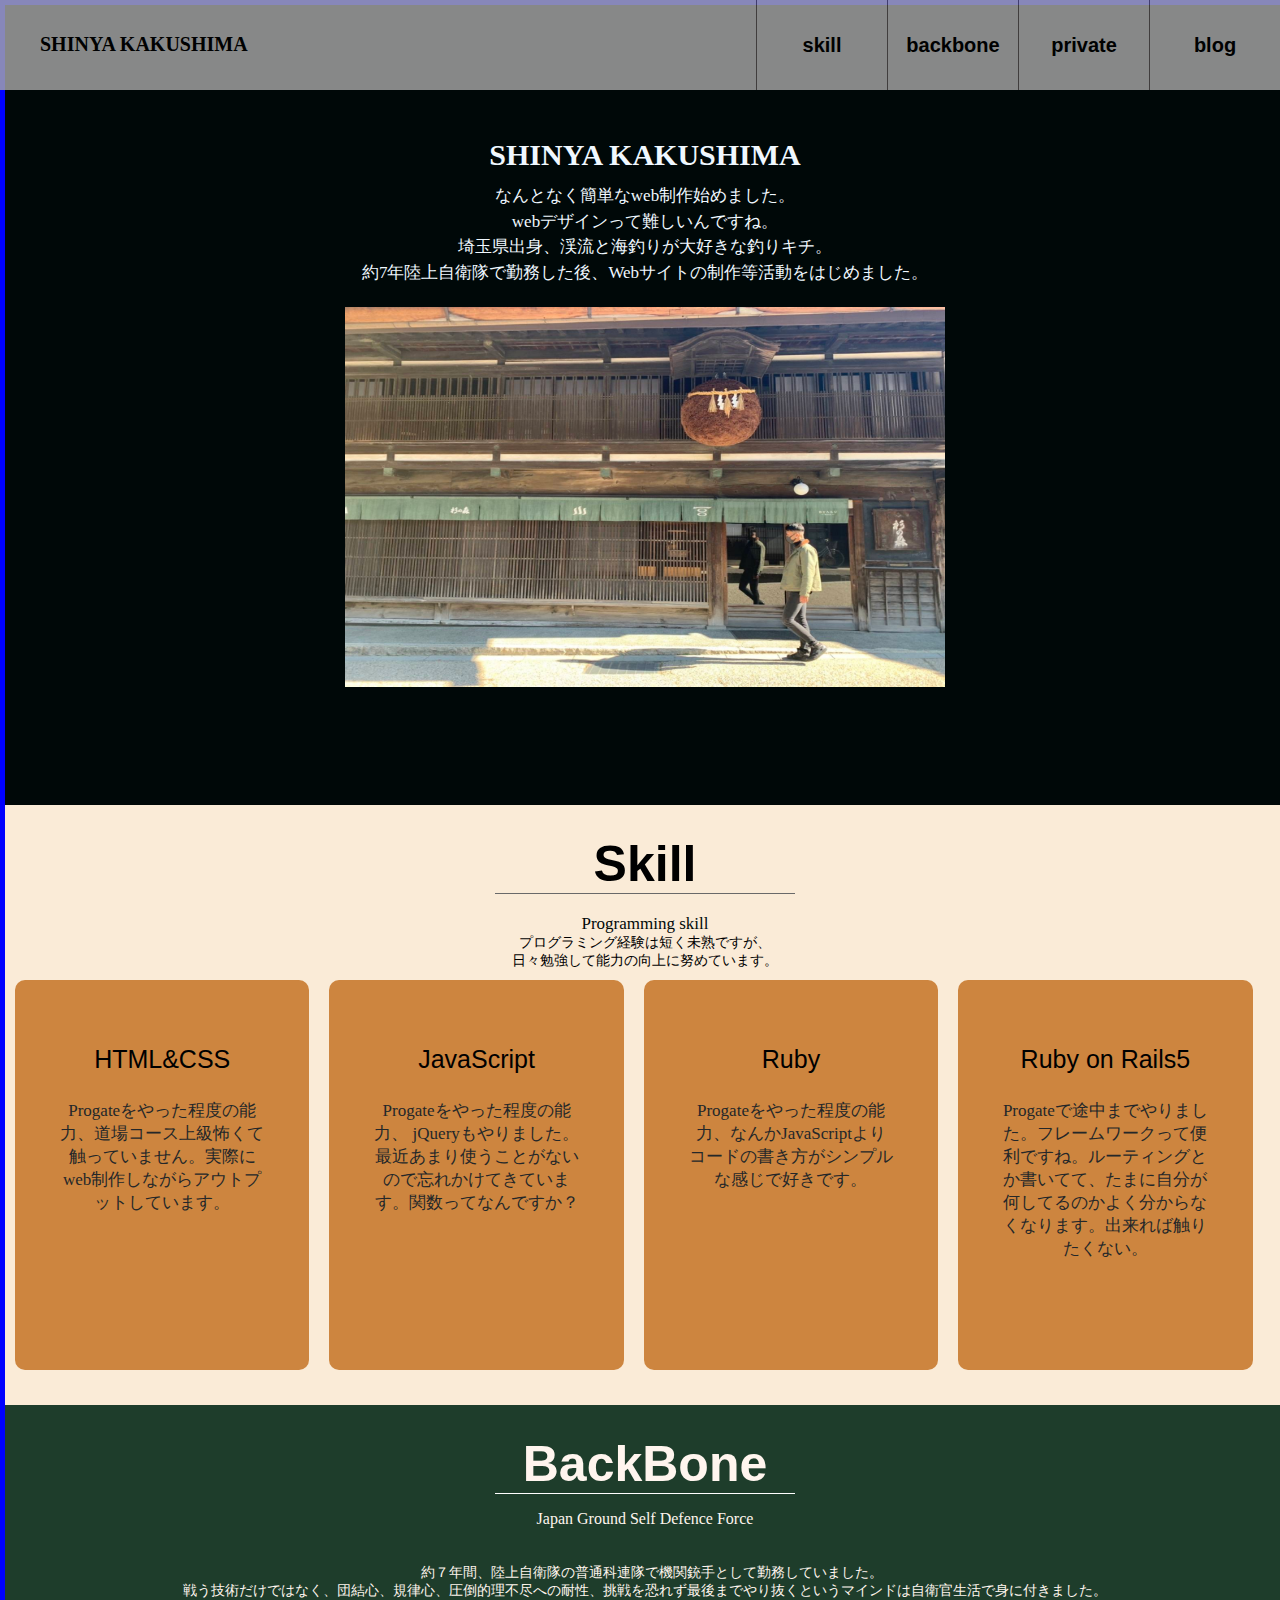
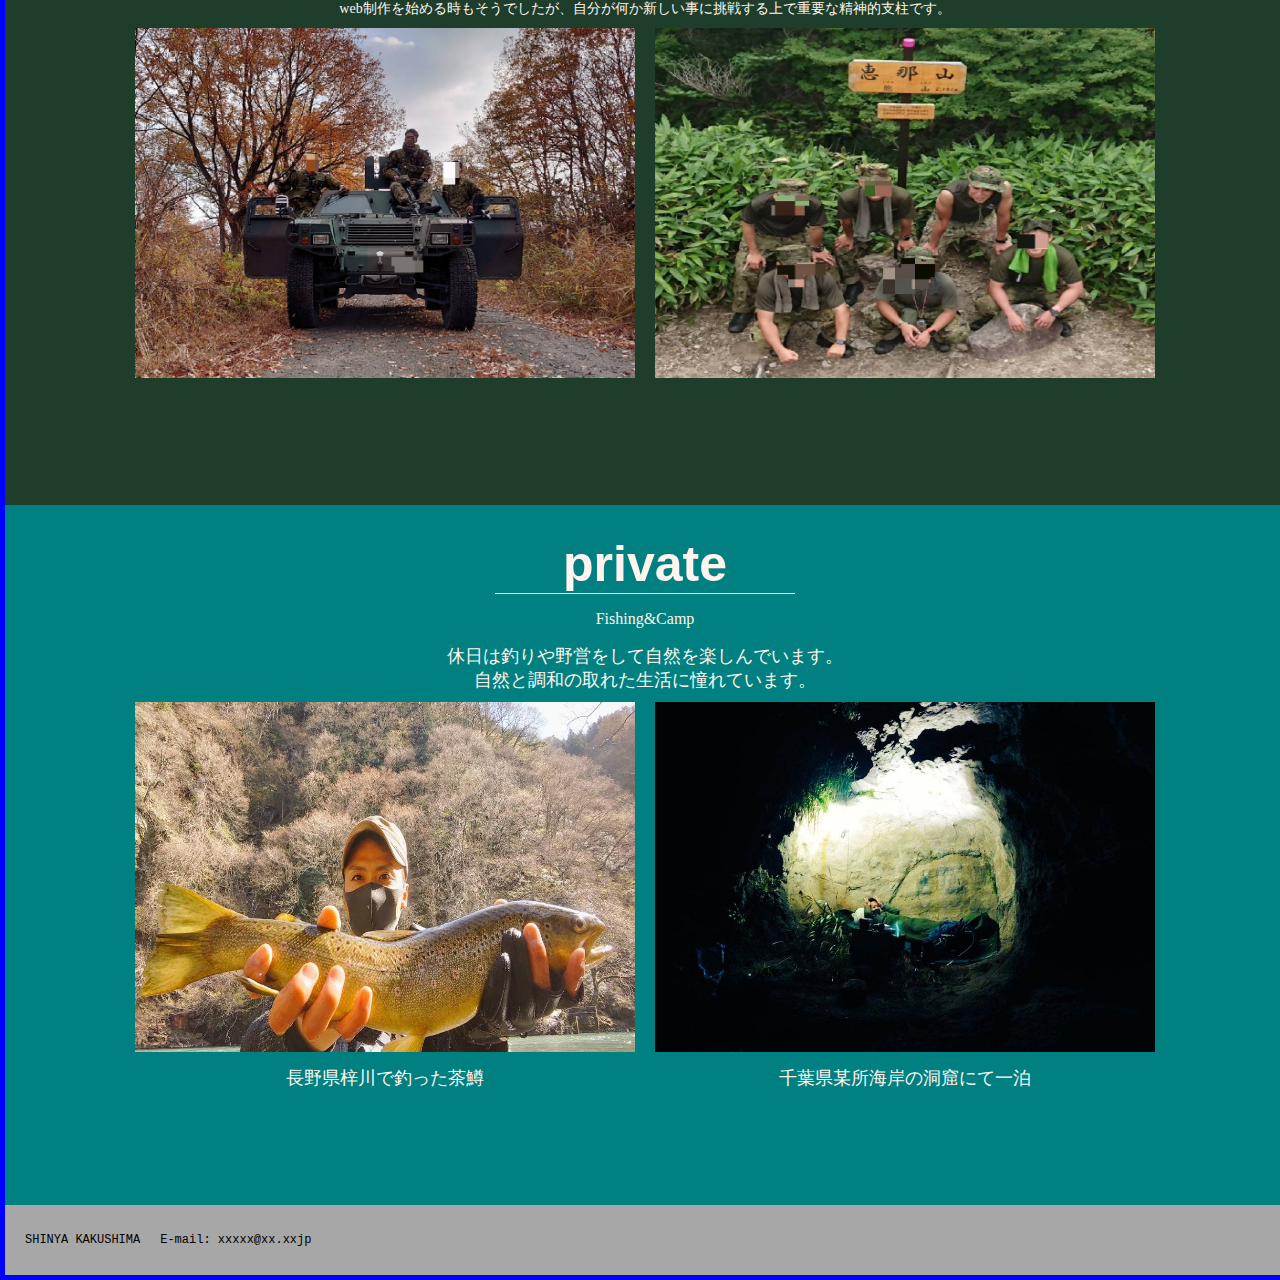
<file: index.html>
<!DOCTYPE html>
<html lang="en">
<head>
    <meta charset="UTF-8">
    <title>Document</title>
    <meta name="description" content="SHINYA KAKUSHIMAのポートフォリオサイトです" />
    <link rel="stylesheet" href="stylesheet.css">
</head>
<body>
    <!-- ヘッダー　-->
    <div class="header">
        <h1 class="header-logo">SHINYA KAKUSHIMA</h1>
        <div class="header-list">
            <a class="header-item" href="#skill-b">skill</a>
            <a class="header-item" id="header-backbone" href="#backbone-b">backbone</a>
            <a class="header-item" id="header-private" href="#private-b">private</a>
            <a class="header-item" id="header-blog" href="#">blog</a>
        </div>
    </div>

    <!-- トップ　-->
    <div class="top-wrapper">
        <h1>SHINYA KAKUSHIMA</h1>
        <p>なんとなく簡単なweb制作始めました。</p>
        <p>webデザインって難しいんですね。</p>
        <p>埼玉県出身、渓流と海釣りが大好きな釣りキチ。</p>
        <p>約7年陸上自衛隊で勤務した後、Webサイトの制作等活動をはじめました。</p>
        <img src="./portfolio%20photo/76213.jpg">
    </div>

    <!-- スキル　-->
    <div class="skill-wrapper" id="skill-b">
        <div class="heading" id="skill">
            <h2>Skill</h2>
            <p>Programming skill</p>
        </div>
        <div class="skills">
            <div class="preface-s">
                <p>プログラミング経験は短く未熟ですが、</p>
                <p>日々勉強して能力の向上に努めています。</p>
            </div>
            <div class="skill">
                <p class="txt-title">HTML&CSS</p>
                <p class="txt-contents">Progateをやった程度の能力、道場コース上級怖くて触っていません。実際にweb制作しながらアウトプットしています。</p>
            </div>
            <div class="skill">
                <p class="txt-title">JavaScript</p>
                <p class="txt-contents">Progateをやった程度の能力、 jQueryもやりました。最近あまり使うことがないので忘れかけてきています。関数ってなんですか？</p>
            </div>
            <div class="skill">
                <p class="txt-title">Ruby</p>
                <p class="txt-contents">Progateをやった程度の能力、なんかJavaScriptよりコードの書き方がシンプルな感じで好きです。</p>
            </div>
            <div class="skill">
                <p class="txt-title">Ruby on Rails5</p>  
                <p class="txt-contents">Progateで途中までやりました。フレームワークって便利ですね。ルーティングとか書いてて、たまに自分が何してるのかよく分からなくなります。出来れば触りたくない。</p>          
            </div>
         </div>
    </div>
    
    <!-- バックボーン　-->
    <div class="backbone-wrapper" id="backbone-b">
        <div class="heading" id="backbone">
            <h2>BackBone</h2>
            <P>Japan Ground Self Defence Force</p>
            </P>
        </div>
        <div class="backbones">
            <div class="preface">
                <p>　約７年間、陸上自衛隊の普通科連隊で機関銃手として勤務していました。</p>
                <p>戦う技術だけではなく、団結心、規律心、圧倒的理不尽への耐性、挑戦を恐れず最後までやり抜くというマインドは自衛官生活で身に付きました。</p>
                <p>web制作を始める時もそうでしたが、自分が何か新しい事に挑戦する上で重要な精神的支柱です。</p>
                
            </div>
            <div class="backbone-photo">
                <img src="./portfolio%20photo/76376.jpg">
                <img src="./portfolio%20photo/76377_0.jpg">
            </div>
            
        </div>

    </div>
    
    <!-- プライベート -->
    <div class="private-wrapper" id="private-b">
        <div class="heading" id="private">
            <h2>private</h2>
            <p>Fishing&Camp</p>
        </div>
        <div class="privates">
            <div class="private">
                <p>休日は釣りや野営をして自然を楽しんでいます。</p>
                <p>自然と調和の取れた生活に憧れています。</p>
            </div>
            <div class="private-photos">
                <div class="private-photo">
                    <img src="./portfolio%20photo/76211.jpg">
                    <p>長野県梓川で釣った茶鱒</p>
                    
                </div>
                <div class="private-photo">
                    <img src="./portfolio%20photo/76220.jpg">
                    <p>千葉県某所海岸の洞窟にて一泊</p>
                </div>
            </div>
        </div>

    </div>


    
    
    <div class=footer>
        <p>SHINYA KAKUSHIMA</p>
        <p>E-mail: xxxxx@xx.xxjp</p>
    </div>

</body>
</html>
</file>
<file: stylesheet.css>
@media screen and (min-width: 480px)  { 
   /*　画面サイズが480pxからはここを読み込む　*/
  body {
    font-family: "Avenir Next";
    width: 100%;
    margin: 0%;
    border: rgb(115, 255, 0) 5px solid;
  }
}

@media screen and (min-width: 768px) and ( max-width:1024px) { 
   /*　画面サイズが768pxから1024pxまではここを読み込む　*/
  body {
    font-family: "Avenir Next";
    width: 100%;
    margin: 0%;
    border: rgb(238, 46, 12) 5px solid;
  }
}

@media screen and (min-width:1024px) {
  /*　画面サイズが1024pxからはここを読み込む　*/
  body {
    font-family: "Avenir Next";
    width: 100%;
    margin: 0%;
    border: blue 5px solid;
  }
}

  li {
    list-style: none;

  }
/* ヘッダー　*/
 /*　画面サイズが480pxからはここを読み込む　*/
 @media screen and (min-width: 480px)  { 
  .header{
    background-color:darkgrey;
    height:90px;
    Top:0px;
    Left:0px;
    right: 0px;
    Position:fixed;
    Top:0px;
    Left:0px;
    opacity:0.8;
    
  }

  .header-logo{
    font-size: 15px;
    padding: 25px;
    float: left;
  }

  .header-list{
    float:right;
    
  }

  .header-item{
    color:black;
    font-family:sans-serif;
    font-weight: bold;
    font-size: 17px;
    float: left;
    border-left:1px solid rgb(80, 76, 76);
    width: 90px;
    text-align: center;
    line-height: 90px;
    text-decoration: none;
  }

  .header-item:hover{
    background-color:rgb(230, 205, 172);
    transition:all 0.5s;
  }
 }

 /*　画面サイズが768pxから1024pxまではここを読み込む　*/
@media screen and (min-width:768px) and ( max-width:1024px){
  .header{
    background-color:darkgrey;
    height:90px;
    Top:0px;
    Left:0px;
    right: 0px;
    Position:fixed;
    Top:0px;
    Left:0px;
    opacity:0.8;
    
  }

  .header-logo{
    font-size: 20px;
    padding:20px 0px 20px 5px;
    float: left;
    color:black;
  }

  .header-list{
    float:right;
    
  }

  .header-item{
    color:black;
    font-family:sans-serif;
    font-weight: bold;
    font-size: 17px;
    float: left;
    border-left:1px solid rgb(80, 76, 76);
    width: 90px;
    text-align: center;
    line-height: 90px;
    text-decoration: none;
  }

  .header-item:hover{
    background-color:rgb(230, 205, 172);
    transition:all 0.5s;
  }

}

 

 /*　画面サイズが1024pxからはここを読み込む　*/
@media screen and (min-width:1024px) {
  .header{
    background-color:darkgrey;
    height:90px;
    Top:0px;
    Left:0px;
    right: 0px;
    Position:fixed;
    Top:0px;
    Left:0px;
    opacity:0.8;

    
  }

  .header-logo{
    font-size: 20px;
    padding:20px 40px;
    float: left;
  }

  .header-list{
    float:right;
    
  }

  .header-item{
    color:black;
    font-family:sans-serif;
    font-weight: bold;
    font-size: 20px;
    float: left;
    border-left:1px solid rgb(80, 76, 76);
    width: 130px;
    text-align: center;
    line-height: 90px;
    text-decoration: none;
  }

  .header-item:hover{
    background-color:rgb(230, 205, 172);
    transition:all 0.5s;
  }
}






/* トップ　*/ 

 /*　画面サイズが480pxからはここを読み込む　*/
 @media screen and (min-width:480px) { 
  .top-wrapper{
    background-color:#000808;
    height:600px;
    margin: 0%;
    padding: 0%;
    line-height: 0%;
    width: 100%;
  }

  .top-wrapper h1{
    margin: 0%;
    line-height: 0%;
    color: aliceblue;
    font-family:serif;
    text-align: center;
    padding: 150px 0 20px 0;
    font-size: 22px;
  }

  .top-wrapper p{
    color: aliceblue;
    font-family: Georgia, 'Times New Roman', Times, serif;
    text-align: center;
    line-height: 50%;
    font-size: 15px;
  }

  .top-wrapper img{
    display: block;
    width: 400px;
    height: 280px;
    margin: auto;
    margin-top: 30px;
  }
 }

 /*　画面サイズが768pxから1024pxまではここを読み込む　*/
 @media screen and (min-width:768px) and ( max-width:1024px) {
  .top-wrapper{
    background-color:#000808;
    height:700px;
    margin: 0%;
    padding: 0%;
    line-height: 0%;
    width: 100%;
  }

  .top-wrapper h1{
    margin: 0%;
    line-height: 0%;
    color: aliceblue;
    font-family:serif;
    text-align: center;
    padding: 150px 0 20px 0;
    font-size: 30px;
  }

  .top-wrapper p{
    color: aliceblue;
    font-family: Georgia, 'Times New Roman', Times, serif;
    text-align: center;
    line-height: 50%;
    font-size: 17px;
  }

  .top-wrapper img{
    display: block;
    width: 500px;
    height: 300px;
    margin: auto;
    margin-top: 30px;
  }
 }
   

 /*　画面サイズが1024pxからはここを読み込む　*/
 @media screen and (min-width:1024px) {
  .top-wrapper{
    background-color:#000808;
    height:800px;
    margin: 0%;
    padding: 0%;
    line-height: 0%;
    width: 100%;
  }

  .top-wrapper h1{
    margin: 0%;
    line-height: 0%;
    color: aliceblue;
    font-family:serif;
    text-align: center;
    padding: 150px 0 20px 0;
    font-size: 30px;
  }

  .top-wrapper p{
    color: aliceblue;
    font-family: Georgia, 'Times New Roman', Times, serif;
    text-align: center;
    line-height: 50%;
    font-size: 17px;
  }

  .top-wrapper img{
    display: block;
    width: 600px;
    height: 380px;
    margin: auto;
    margin-top: 30px;
  }
 }

/* スキル　*/
/*　画面サイズが480pxからはここを読み込む　*/
@media screen and (min-width:480px) { 
  .skill-wrapper{
    height: 1200px;
    background-color: antiquewhite;
    width: 100%;
  }

  .heading h2 {
    font-family:Verdana, Geneva, Tahoma, sans-serif;
    margin-top: 0px;
    width: 300px;
    margin:auto;
    font-size: 30px;
    padding-top: 20px;
    text-align: center;
  }
  #skill h2{
    border-bottom: 1px solid dimgray;
    width: 300px;
    margin:auto;
    margin-bottom: 10px;
  }

  #skill p{
    text-align: center;
    margin: 0%;
    color:#000808;
    font-size: 14px;
  }
  

  .txt-title{
    font-size: 25px;
    font-family:Impact, Haettenschweiler, 'Arial Narrow Bold', sans-serif;

    padding: 30px 50px 0px 50px;
    text-align: center;
    margin-bottom: 10px;

  }
  
  .skills{
    width: 60%;
    margin: auto;
    
  }

  .skill{
    margin: auto;
    height: 200px;
    margin: 10px;
    background-color:peru;
    border-radius:10px;
    
  }

  .preface-s p{
    color:black;
    text-align: center;
    margin:0%;
    font-size: 14px;
  }

  .txt-contents{
    text-align: center;
    width: 300px;
    margin: auto;
    color: rgb(36, 39, 41);
    font-size: 15px;

  }
}

 /*　画面サイズが768pxから1024pxまではここを読み込む　*/
@media screen and (min-width:768px) and ( max-width:1024px) {
  .skill-wrapper{
    height: 1200px;
    background-color: antiquewhite;
    width: 100%;
  }

  .heading h2 {
    font-family:Verdana, Geneva, Tahoma, sans-serif;
    margin-top: 0px;
    width: 300px;
    margin:auto;
    font-size: 50px;
    padding-top: 20px;
    text-align: center;
  }
  #skill h2{
    border-bottom: 1px solid dimgray;
    width: 300px;
    margin:auto;
    margin-bottom: 10px;
  }

  #skill p{
    text-align: center;
    margin: 0%;
    color:#000808;
  }
  

  .txt-title{
    font-size: 25px;
    font-family:Impact, Haettenschweiler, 'Arial Narrow Bold', sans-serif;

    padding: 30px 50px 0px 50px;
    text-align: center;
    margin-bottom: 10px;

  }
  
  .skills{
    width: 50%;
    margin: auto;
    
  }

  .skill{
    margin: auto;
    height: 230px;
    margin: 10px;
    background-color:peru;
    border-radius:10px;
    
  }

  .preface-s p{
    color:black;
    text-align: center;
    margin:0%;
    font-size: 14px;
  }

  .txt-contents{
    text-align: center;
    width: 300px;
    margin: auto;
    color: rgb(36, 39, 41);
    font-size: 18px;
  }
}
 

 /*　画面サイズが1024pxからはここを読み込む　*/
@media screen and (min-width:1024px) {
  .skill-wrapper{
    width: 100%;
    height: 600px;
    background-color: antiquewhite;
  }

  .heading h2 {
    font-family:Verdana, Geneva, Tahoma, sans-serif;
    margin-top: 0px;
    width: 300px;
    margin:auto;
    font-size: 50px;
    padding-top: 30px;
    text-align: center;
  }
  #skill h2{
    border-bottom: 1px solid dimgray;
    width: 300px;
    margin:auto;
    margin-bottom: 20px;
  }

  #skill p{
    text-align: center;
    margin: 0%;
    color:#000808;
    font-size: 17px;
  }
  

  .txt-title{
    font-size: 25px;
    font-family:Impact, Haettenschweiler, 'Arial Narrow Bold', sans-serif;

    padding: 40px 50px 15px 50px;
    text-align: center;
    

  }
  
  .skills{
    width: 100%;
    margin: auto;
  }

  .preface-s p{
    color:black;
    text-align: center;
    margin:0%;
    font-size: 14px;
  }

  .skill{
    float:left;
    width:23%;
    margin: auto;
    height: 390px;
    margin: 10px;
    background-color:peru;
    border-radius:10px;
    
  }

  .txt-contents{
    text-align: center;
    width: 70%;
    margin: auto;
    color: rgb(36, 39, 41);
    font-size: 17px;
  }
}

/* バックボーン　*/
/*　画面サイズが480pxからはここを読み込む　*/
@media screen and (min-width:480px) { 
  .heading p{
    text-align: center;
    color: seashell;
    }

  #backbone h2{
    color:seashell;
    border-bottom: 1px solid rgb(255, 255, 255);
    width: 300px;
    margin:auto;
    }



  .backbone-wrapper{
    height: 970px;
    background-color: rgb(30, 61, 43);
    }
    
  .preface p{
    color:seashell;
    text-align: center;
    margin:0%;
    font-size: 14px;
  }

  .backbone-photo{
    text-align: center;
  }

  .backbone-photo img{
    height: 300px;
    width: 450px;
    padding:10px;    
  }
}

/*　画面サイズが768pxから1024pxまではここを読み込む　*/
@media screen and (min-width:768px) and ( max-width:1024px) {
  .heading p{
    text-align: center;
    color: seashell;
    }

  #backbone h2{
    color:seashell;
    border-bottom: 1px solid rgb(255, 255, 255);
    width: 300px;
    margin:auto;
    }



  .backbone-wrapper{
    height: 1050px;
    background-color: rgb(30, 61, 43);
    }
    
  .preface p{
    color:seashell;
    text-align: center;
    margin:0%;
    font-size: 15px;
  }

  .backbone-photo{
    text-align: center;
  }

  .backbone-photo img{
    height: 350px;
    width: 500px;
    padding:10px;    
  }
}

/*　画面サイズが1024pxからはここを読み込む　*/
@media screen and (min-width:1024px) {
  .heading p{
    text-align: center;
    color: seashell;
    }

  #backbone h2{
    color:seashell;
    border-bottom: 1px solid rgb(255, 255, 255);
    width: 300px;
    margin:auto;
    }



  .backbone-wrapper{
    height: 700px;
    background-color: rgb(30, 61, 43);
    }
    
  .preface p{
    color:seashell;
    text-align: center;
    margin:0%;
  }

  .backbone-photo{
    display:flex;
    justify-content: center;
  }

  .backbone-photo img{
    height: 350px;
    width: 500px;
    padding:10px;    
  }
}


 /* プライベート　*/ 
 /*　画面サイズが480pxからはここを読み込む　*/
 @media screen and (min-width:480px) {
  .private-wrapper{
    height: 1000px;
    background-color:teal;
  }

  #private h2{
    color:seashell;
    border-bottom: 1px solid rgb(255, 255, 255);
    width: 300px;
    margin:auto;
  }

  .private p{
    color:seashell;
    margin: 0%;
    text-align: center;
    font-size: 15px;
  }

  .private-photos{
    text-align: center;
  }

  .private-photo p{
    margin: 0px;
    text-align: center;
    color:seashell; 
    font-size: 15px;
    
  }

  .private-photo img{
   width: 500px;
   height: 300px;
   padding: 10px;

  }
 }

 /*　画面サイズが768pxから1024pxまではここを読み込む　*/
 @media screen and (min-width:768px) and ( max-width:1024px) {
  .private-wrapper{
    height: 1000px;
    background-color:teal;
  }

  #private h2{
    color:seashell;
    border-bottom: 1px solid rgb(255, 255, 255);
    width: 300px;
    margin:auto;
  }

  .private p{
    color:seashell;
    margin: 0%;
    text-align: center;
    font-size: 18px;
  }

  .private-photos{
    text-align: center;
  }

  .private-photo p{
    margin: 0px;
    text-align: center;
    color:seashell; 
  }

  .private-photo img{
   width: 500px;
   height: 300px;
   padding: 10px;

  }
 }

 /*　画面サイズが1024pxからはここを読み込む　*/
 @media screen and (min-width:1024px) {
  .private-wrapper{
    height: 700px;
    background-color:teal;
  }

  #private h2{
    color:seashell;
    border-bottom: 1px solid rgb(255, 255, 255);
    width: 300px;
    margin:auto;
  }

  .private p{
    color:seashell;
    margin: 0%;
    text-align: center;
    font-size: 18px;
  }

  .private-photos{
    display:flex;
    justify-content: center;
  }

  .private-photo p{
    margin: 0px;
    text-align: center;
    color:seashell; 
    font-size: 18px;
  }

  .private-photo img{
   height: 350px;
   width: 500px;
   padding:10px;
  }
 }


  /* ブログ */
  /*　画面サイズが480pxからはここを読み込む　*/
 @media screen and (min-width:480px) { 
   .blog-wrapper{
     height: 1000px;
     background-color:sienna;
   }

   #blog h2{
    color:seashell;
    border-bottom: 1px solid rgb(255, 255, 255);
    width: 300px;
    margin:auto;
   }
}

 /*　画面サイズが768pxから1024pxまではここを読み込む　*/
 @media screen and (min-width:768px) and ( max-width:1024px) {
  .blog-wrapper{
    height: 1000px;
    background-color:sienna;
  }

  #blog{
    padding-bottom: 20px;
  }

  #blog h2{
   color:seashell;
   border-bottom: 1px solid rgb(255, 255, 255);
   width: 300px;
   margin:auto;
   margin-bottom: 10px;
  }

  .blog-photo img{
    height: 350px;
    width: 500px;
    padding:10px;
   }

  #blog p{
    margin: 0px;
  }

  .blog-photo p{
    color: aliceblue;
    text-align: center;
    padding: 0px;
    margin: 0px;
  }
 }

 /*　画面サイズが1024pxからはここを読み込む　*/
 @media screen and (min-width:1024px) {
  .blog-wrapper{
   height: 1500px;
   background-color:sienna;
  }

  #blog{
   padding-bottom: 20px;
  }

  #blog h2{
   color:seashell;
   border-bottom: 1px solid rgb(255, 255, 255);
   width: 300px;
   margin:auto;
   margin-bottom: 10px;
   
  }

  #blog p{
   margin: 0px;
   padding: 0px;
  }

  .blog-photo{
   display: flex;
   justify-content: center;
   padding-bottom: 20px;
   border-bottom: 1px solid rgb(255, 255, 255);
  }

  .preface{
    padding-top: 20px;
  }

  .blog-photo img{
   height: 350px;
   width: 500px;
   padding:10px;
  }

  .blog-photo p{
   color: aliceblue;
   text-align: center;
   padding: 0px;
   margin: 0px;
  }
 }



  /* フッター */

  .footer{
    height: 70px;
    background-color: rgb(167, 167, 167);
  }

  .footer p{
    float: left;
    margin: 0px;
    font-family:monospace;
    font-size: 12px;
    line-height:70px;
    padding-left: 20px;
  }
</file>
